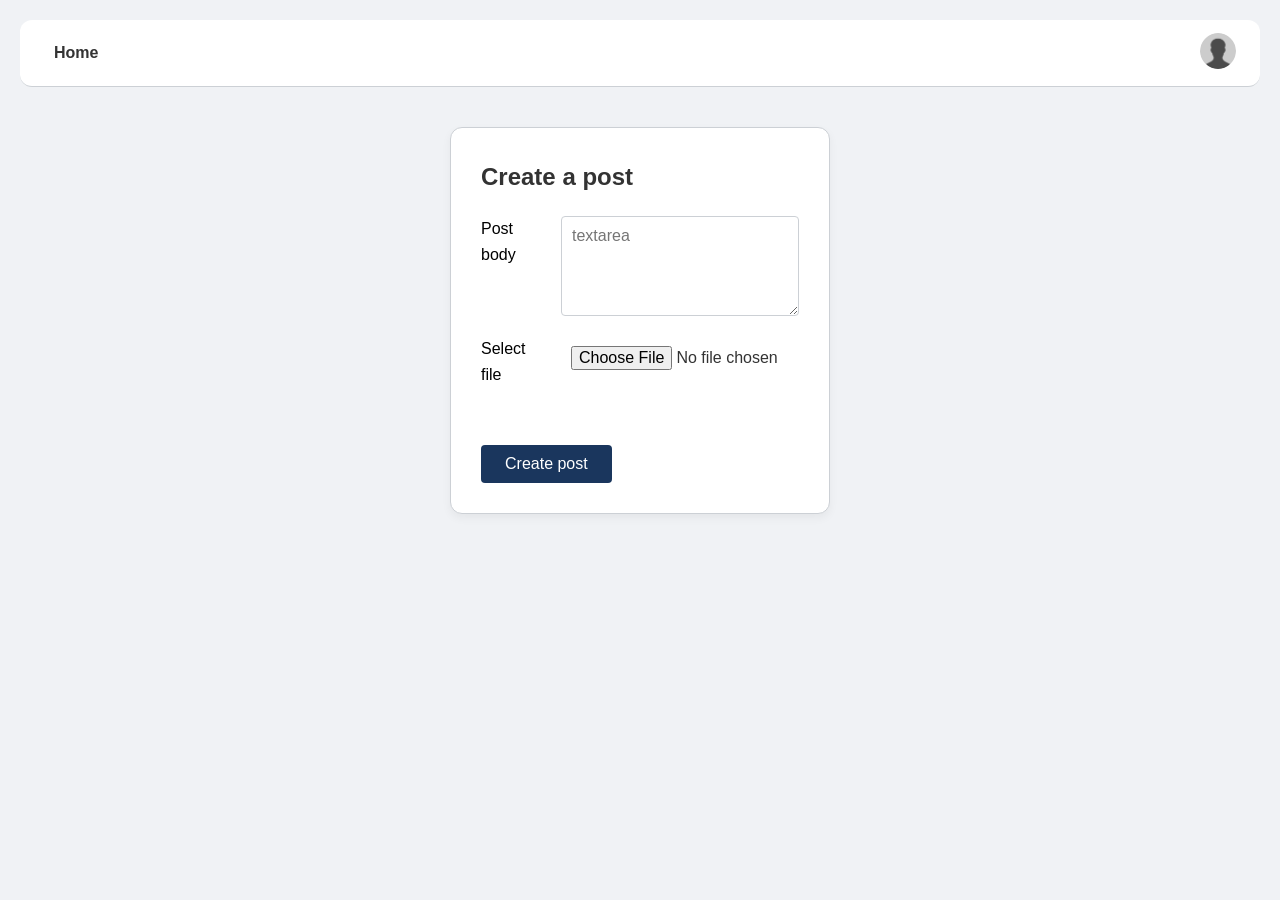
<file: addPost.html>
<!DOCTYPE html>
<html lang="en">
<head>
    <meta charset="UTF-8">
    <meta name="viewport" content="width=device-width, initial-scale=1.0">
    <title>Add Post</title>
    <link rel="stylesheet" href="styles.css">
</head>
<body>
    <header class="top-bar">
        <nav class="nav-links">
            <a href="index.html" class="nav-item">Home</a>
        </nav>
        <div class="user-avatar">
            <img src="images/user_avatar.png" alt="User Profile">
        </div>
    </header>

    <main class="app-container">
        <article class="post-card">
            <h1>Create a post</h1>

            <form action="index.html" method="GET" class="post-form">
                <div class="form-group">
                    <label for="post-body">Post body</label>
                    <textarea id="post-body" name="body" placeholder="textarea" required></textarea>
                </div>

                <div class="form-group">
                    <label for="file-upload">Select file</label>
                    <input type="file" id="file-upload" name="file">
                </div>

                <button type="submit" class="create-post-btn">Create post</button>
            </form>
    </article>
    </main>
</body>
</html>
</file>
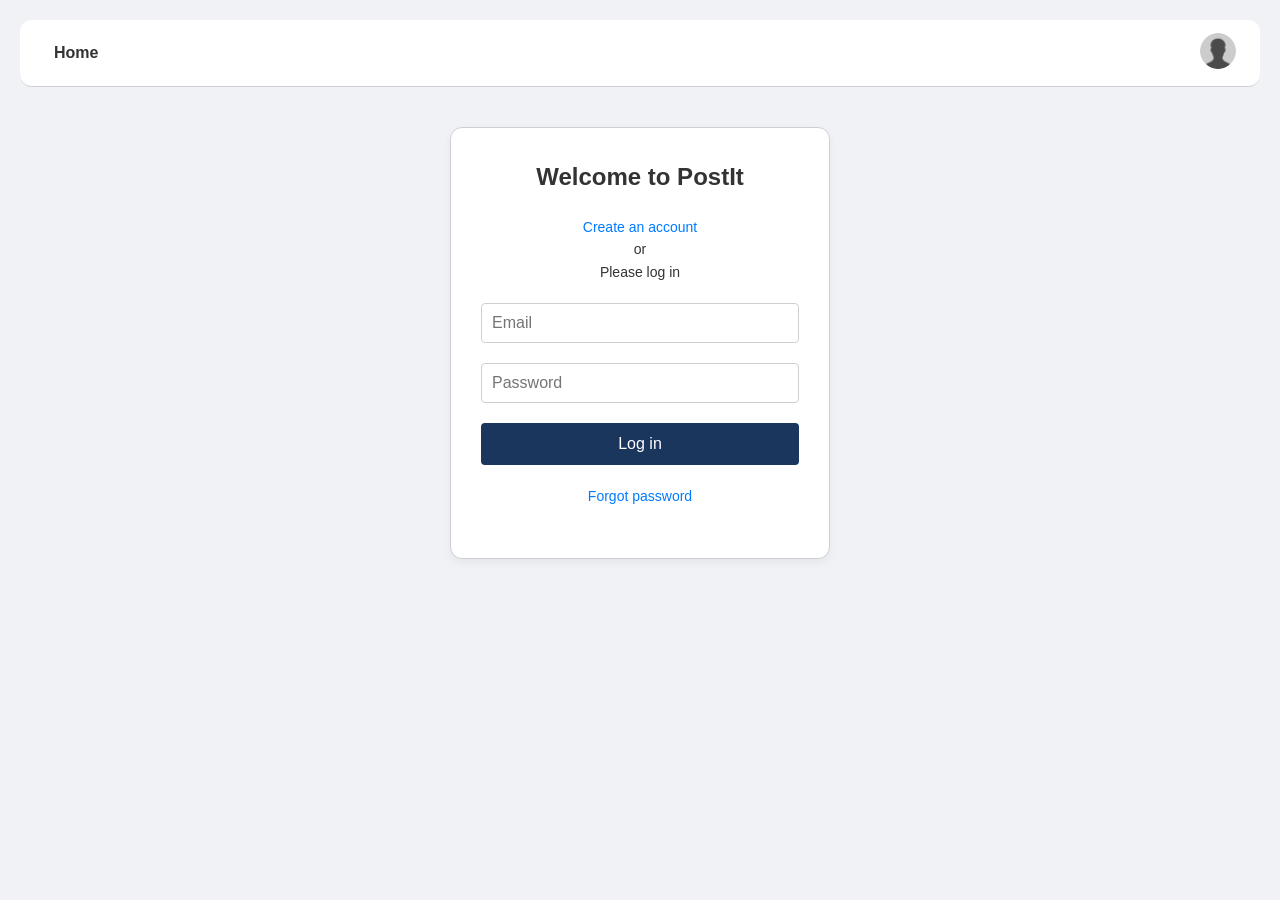
<file: login.html>
<!DOCTYPE html>
<html lang="en">
<head>
    <meta charset="UTF-8">
    <meta name="viewport" content="width=device-width, initial-scale=1.0">
    <title>Login Page</title>
    <link rel="stylesheet" href="styles.css">
</head>
<body>
    <header class="top-bar">
        <nav class="nav-links">
            <a href="index.html" class="nav-item">Home</a>
        </nav>
        <div class="user-avatar">
            <img src="images/user_avatar.png" alt="User Profile">
        </div>
    </header>

    <main class="app-container">
        <article class="login-container">
            <h1>Welcome to PostIt</h1>

            <div class="signup-link">
                <p><a href="#">Create an account</a></p>
                <p>or</p>
                <p>Please log in</p>
            </div>

            <form action="index.html" method="GET" class="login-form">
                <div class="input-group">
                    <input type="email" id="email" placeholder="Email" name="email" required>
                </div>

                <div class="input-group">
                    <input type="password" id="password" placeholder="Password" name="password" required>
                </div>

                <button type="submit" class="login-btn">Log in</button>
            </form>

            <div class="forget_password-link">
                <p><a href="#">Forgot password</a></p>
            </div>
        </article>
    </main>
</body>
</html>
</file>
<file: styles.css>
/* --- Global Variables & Reset --- */
:root {
    --primary-color: #3b5998;
    --hover-color: #2d4373;
    --primary-dark: #1a365d;
    --btn-hover: #0056b3;
    --bg-color: #f0f2f5;
    --card-bg: #ffffff;
    --text-color: #333333;
    --text-secondary: #65676b;
    --border-color: #ccd0d5;
}

*, *::before, *::after {
    margin: 0;
    padding: 0;
    box-sizing: border-box;
    font-family: Arial, sans-serif;
}

body {
    min-height: 100vh;
    background-color: var(--bg-color);
    color: var(--text-color);
    line-height: 1.6;
    display: flex;
    flex-direction: column;
    align-items: center;
    padding: 20px;
}

/* --- Navigation & Header --- */
header, .top-bar {
    background-color: var(--card-bg);
    border-bottom: 1px solid var(--border-color);
    display: flex;
    justify-content: space-between;
    align-items: center;
    padding: 12px 20px;
    width: 100%;
    margin-bottom: 40px
}

header {
    position: sticky;
    top: 0;
    z-index: 100;
}

.top-bar {
    border-radius: 12px;
}

nav a, .nav-item {
    text-decoration: none;
    color: var(--text-color);
    padding: 8px 14px;
    border-radius: 6px;
    font-weight: bold;
    transition: background-color 0.2s ease, color 0.2s ease;
}

nav a:hover, .nav-item:hover {
    background-color: #e4e6eb;
    color: var(--primary-color);
}

.nav-links {
    display: flex;
    gap: 10px;
    align-items: center;
}

/* --- Layout Containers --- */
.container {
    display: flex;
    max-width: 1200px;
    margin: 20px auto;
    gap: 20px;
    padding: 0 15px;
    width: 100%;
}

main {
    flex: 2;
    display: flex;
    flex-direction: column;
    gap: 20px;
}

.container > aside {
    flex: 1;
    background-color: var(--card-bg);
    border: 1px solid var(--border-color);
    border-radius: 8px;
    padding: 15px;
    min-height: 400px;
    display: none;
}

@media (min-width: 768px) {
    .container > aside {
        display: block;
    }
}

/* --- Cards (Login, Post, etc.) --- */
.login-card, .login-container, .post-card, article.post {
    background-color: var(--card-bg);
    border: 1px solid var(--border-color);
    border-radius: 12px;
    padding: 30px;
    width: 100%;
    max-width: 450px;
    box-shadow: 0 4px 10px rgba(0, 0, 0, 0.05);
}

article.post {
    max-width: 100%;
    box-shadow: 0 1px 2px rgba(0, 0, 0, 0.1);
}

.login-container {
    max-width: 400px;
    text-align: center;
}

.app-container {
    width: 100%;
    max-width: 380px;
}

/* --- Forms & Inputs --- */
.input-group, .form-group {
    margin-bottom: 20px;
    display: flex;
    text-align: left;
}

.input-group {
    flex-direction: column;
}

.input-group label, .form-group label {
    margin-bottom: 8px;
    color: #555;
    font-size: 16px;
}

.form-group label {
    width: 80px;
    padding-right: 15px;
    color: #000;
}

.input-group input, .form-group input[type="file"], .form-group textarea {
    width: 100%;
    padding: 10px;
    font-size: 16px;
    border: 1px solid var(--border-color);
    border-radius: 4px;
}

.input-group input:focus, .form-group textarea:focus {
    border-color: #007bff;
    outline: none;
}

.form-group textarea {
    flex: 1;
    height: 100px;
    resize: vertical;
}

.form-group input[type="file"] {
    flex: 1;
    cursor: pointer;
    border: none;
}

/* --- Buttons --- */
.login-btn, .create-post-btn {
    width: 100%;
    padding: 12px;
    background-color: var(--primary-dark);
    color: white;
    font-size: 16px;
    border: none;
    border-radius: 4px;
    cursor: pointer;
    transition: background-color 0.2s;
}

.create-post-btn {
    width: auto;
    padding: 10px 24px;
    margin-top: 30px;
}

.login-btn:hover, .create-post-btn:hover {
    background-color: var(--btn-hover);
}

/* --- Links & Typography --- */
h1 {
    margin-bottom: 20px;
    font-size: 24px;
    color: var(--text-color);
}

.signup-link, .forget_password-link {
    margin: 20px 0;
    font-size: 14px;
}

.signup-link a, .forget_password-link a {
    color: #007bff;
    text-decoration: none;
}

.signup-link a:hover, .forget_password-link a:hover {
    text-decoration: underline;
}

/* --- Post Specific Elements --- */
.post-header {
    display: flex;
    justify-content: space-between;
    align-items: center;
    margin-bottom: 10px;
}

.post-user {
    display: flex;
    align-items: center;
    gap: 8px;
}

.avatar-img, .user-avatar img {
    width: 36px;
    height: 36px;
    border-radius: 50%;
    object-fit: cover;
}

.user-avatar {
    width: 40px;
    height: 40px;
}

.post-author {
    font-weight: bold;
    font-size: 0.95rem;
}

.post-image {
    width: 100%;
    max-height: 400px;
    object-fit: cover;
    border-radius: 6px;
    margin-bottom: 12px;
}

.post-footer {
    display: flex;
    justify-content: space-between;
    align-items: center;
    border-top: 1px solid var(--border-color);
    padding-top: 10px;
    font-size: 0.9rem;
    color: var(--text-secondary);
}

.like-btn {
    background: none;
    border: none;
    cursor: pointer;
    font-weight: bold;
    color: var(--primary-color);
}

.like-btn::after {
    content: " 👍";
}

.like-btn:hover {
    text-decoration: underline;
}

/* --- Footer --- */
footer {
    background-color: var(--card-bg);
    border-top: 1px solid var(--border-color);
    text-align: center;
    padding: 15px;
    margin-top: 40px;
    font-size: 0.9rem;
    color: var(--text-secondary);
    width: 100%;
}

/* --- Responsive Design --- */
@media (max-width: 767px) {
    header {
        flex-direction: column;
        gap: 10px;
    }
    .container {
        flex-direction: column;
        padding: 0 10px;
    }
}

.input-group + .input-group {
    margin-top: 15px;
}

.form-group ~ button {
    cursor: pointer;
}

/* Container for avatar and dropdown */
.user-menu-container {
    position: relative;
    display: inline-block;
    cursor: pointer;
}

/* Dropdown menu box */
.dropdown-content {
    display: none; /* Hidden by default */
    position: absolute;
    right: 0;
    top: 100%;
    background-color: var(--card-bg);
    min-width: 160px;
    box-shadow: 0px 8px 16px rgba(0,0,0,0.2);
    z-index: 1000;
    border-radius: 4px;
    padding: 8px 0;
}

.dropdown-content.show {
    display: block;
}

.dropdown-content p, 
.dropdown-content a {
    color: #333;
    padding: 6px 16px;
    text-decoration: none;
    display: block;
    font-size: 14px;
    margin: 0;
}

.dropdown-content .dropdown-name {
    font-weight: bold;
}

.dropdown-content a:hover {
    background-color: var(--hover-color);
}
</file>
